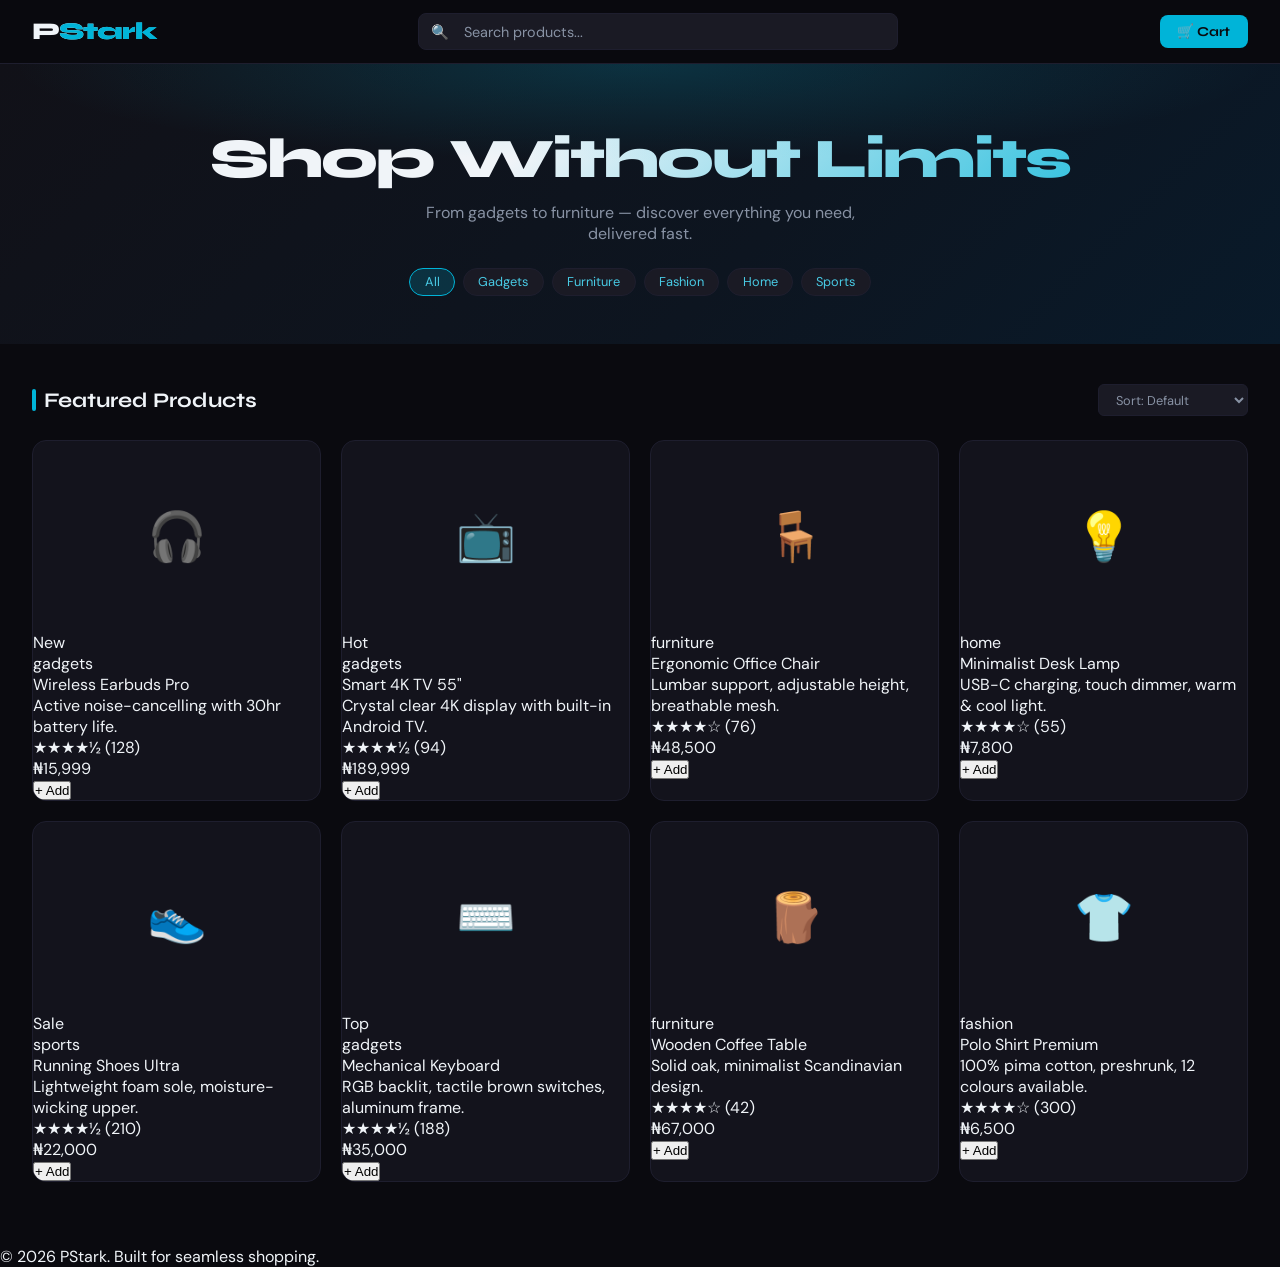
<file: index.html>
<!DOCTYPE html>
<html lang="en">
<head>
  <meta charset="UTF-8" />
  <meta name="viewport" content="width=device-width, initial-scale=1.0"/>
  <title>PStark — Shop Smarter</title>
  <link href="https://fonts.googleapis.com/css2?family=Syne:wght@400;600;700;800&family=DM+Sans:wght@300;400;500&display=swap" rel="stylesheet"/>
  <link rel="stylesheet" href="style.css" />
</head>
<body>

  <!-- ═══════════════════════════════════════
       NAVBAR
  ════════════════════════════════════════ -->
  <nav>
    <div class="logo">P<span>Stark</span></div>

    <div class="nav-center">
      <div class="search-wrap">
        <span class="search-icon">🔍</span>
        <input
          type="text"
          id="searchInput"
          placeholder="Search products..."
          oninput="filterProducts()"
        />
      </div>
    </div>

    <div class="nav-actions">
      <button class="cart-btn" onclick="toggleCart()">
        🛒 Cart
        <span class="cart-badge" id="cartBadge">0</span>
      </button>
    </div>
  </nav>

  <!-- ═══════════════════════════════════════
       HERO
  ════════════════════════════════════════ -->
  <section class="hero">
    <h1>Shop Without Limits</h1>
    <p>From gadgets to furniture — discover everything you need, delivered fast.</p>
    <div class="hero-tags">
      <span class="hero-tag active"    onclick="filterByCategory('all',       this)">All</span>
      <span class="hero-tag"           onclick="filterByCategory('gadgets',   this)">Gadgets</span>
      <span class="hero-tag"           onclick="filterByCategory('furniture', this)">Furniture</span>
      <span class="hero-tag"           onclick="filterByCategory('fashion',   this)">Fashion</span>
      <span class="hero-tag"           onclick="filterByCategory('home',      this)">Home</span>
      <span class="hero-tag"           onclick="filterByCategory('sports',    this)">Sports</span>
    </div>
  </section>

  <!-- ═══════════════════════════════════════
       PRODUCT LISTING
  ════════════════════════════════════════ -->
  <main>
    <div class="section-header">
      <div class="section-title">Featured Products</div>
      <select class="sort-select" onchange="sortProducts(this.value)">
        <option value="default">Sort: Default</option>
        <option value="price-asc">Price: Low → High</option>
        <option value="price-desc">Price: High → Low</option>
        <option value="name">Name A–Z</option>
      </select>
    </div>

    <div class="product-grid" id="productGrid">
      <!-- Products are injected here by app.js -->
    </div>
  </main>

  <!-- ═══════════════════════════════════════
       FOOTER
  ════════════════════════════════════════ -->
  <footer>
    &copy; 2026 <span>PStark</span>. Built for seamless shopping.
  </footer>

  <!-- ═══════════════════════════════════════
       OVERLAY (closes sidebars & modals)
  ════════════════════════════════════════ -->
  <div class="overlay" id="overlay" onclick="closeAll()"></div>

  <!-- ═══════════════════════════════════════
       CART SIDEBAR
  ════════════════════════════════════════ -->
  <div class="cart-sidebar" id="cartSidebar">
    <div class="sidebar-header">
      <div class="sidebar-title">🛒 Your Cart</div>
      <button class="close-btn" onclick="toggleCart()">✕</button>
    </div>

    <div class="cart-items" id="cartItems">
      <!-- Cart items injected by app.js -->
    </div>

    <div class="cart-footer">
      <div class="cart-summary">
        <span class="summary-label">Total</span>
        <span class="summary-total" id="cartTotal">₦0.00</span>
      </div>
      <button class="checkout-btn" id="checkoutBtn" onclick="openPaystackModal()" disabled>
        ⚡ Proceed to Payment
      </button>
    </div>
  </div>

  <!-- ═══════════════════════════════════════
       PAYSTACK CHECKOUT MODAL
  ════════════════════════════════════════ -->
  <div class="modal-wrap" id="paystackModal">
    <div class="modal">

      <button class="modal-close" onclick="closePaystackModal()">✕</button>

      <div class="modal-header">
        <div class="paystack-logo">💳</div>
        <div>
          <div class="modal-title">Paystack Checkout</div>
          <div class="modal-subtitle">Secure payment powered by Paystack</div>
        </div>
      </div>

      <!-- Order summary (populated by app.js) -->
      <div class="order-summary-card" id="orderSummaryCard"></div>

      <!-- Customer details form -->
      <div id="payFormSection">
        <div class="pay-form">
          <input type="text"  id="payName"  placeholder="Full Name" />
          <input type="email" id="payEmail" placeholder="Email Address" />
          <input type="tel"   id="payPhone" placeholder="Phone Number" />
          <button class="pay-btn" onclick="generateAccountNumber()">
            Generate Payment Account
          </button>
        </div>
      </div>

      <!-- Account number display (shown after generation) -->
      <div class="acct-display" id="acctDisplay">
        <div class="acct-bank"   id="acctBank"></div>
        <div class="acct-number" id="acctNumber"></div>
        <div class="acct-name"   id="acctName"></div>
        <div class="acct-amount" id="acctAmount"></div>
        <button class="copy-btn" onclick="copyAcctNumber()">📋 Copy Account Number</button>
        <p class="acct-expire">
          Transfer exact amount. Account expires in
          <span id="acctTimer">30:00</span>
        </p>
      </div>

    </div>
  </div>

  <!-- ═══════════════════════════════════════
       TOAST NOTIFICATION
  ════════════════════════════════════════ -->
  <div class="toast" id="toast"></div>

  <!-- ═══════════════════════════════════════
       JAVASCRIPT (external)
  ════════════════════════════════════════ -->
  <script src="app.js"></script>

</body>
</html>
</file>
<file: style.css>
:root {
  --black: #0a0a0f;
  --black2: #111118;
  --black3: #1a1a24;
  --blue: #00b4d8;
  --blue-light: #48cae4;
  --blue-glow: #00b4d830;
  --blue-mid: #0096c7;
  --white: #f0f4f8;
  --muted: #8892a4;
  --card-bg: #13131c;
  --border: #1e1e2e;
  --success: #06d6a0;
  --danger: #ef476f;
}

*, *::before, *::after { box-sizing: border-box; margin: 0; padding: 0; }

body {
  background: var(--black);
  color: var(--white);
  font-family: 'DM Sans', sans-serif;
  min-height: 100vh;
  overflow-x: hidden;
}


::-webkit-scrollbar { width: 6px; }
::-webkit-scrollbar-track { background: var(--black2); }
::-webkit-scrollbar-thumb { background: var(--blue); border-radius: 3px; }


nav {
  position: sticky; top: 0; z-index: 100;
  background: rgba(10,10,15,0.92);
  backdrop-filter: blur(20px);
  border-bottom: 1px solid var(--border);
  padding: 0 2rem;
  display: flex; align-items: center; justify-content: space-between;
  height: 64px;
  animation: slideDown 0.5s ease;
}

@keyframes slideDown {
  from { transform: translateY(-64px); opacity: 0; }
  to   { transform: translateY(0);     opacity: 1; }
}

.logo {
  font-family: 'Syne', sans-serif;
  font-weight: 800; font-size: 1.5rem;
  letter-spacing: -1px;
  background: linear-gradient(135deg, var(--white) 30%, var(--blue));
  -webkit-background-clip: text;
  -webkit-text-fill-color: transparent;
}
.logo span { color: var(--blue); -webkit-text-fill-color: var(--blue); }

.nav-center {
  display: flex; align-items: center; gap: 0.5rem;
  flex: 1; max-width: 480px; margin: 0 2rem;
}
.search-wrap { position: relative; flex: 1; }
.search-wrap input {
  width: 100%; padding: 0.55rem 1rem 0.55rem 2.8rem;
  background: var(--black3); border: 1px solid var(--border);
  border-radius: 8px; color: var(--white);
  font-family: 'DM Sans', sans-serif;
  font-size: 0.9rem; outline: none;
  transition: border 0.2s, box-shadow 0.2s;
}
.search-wrap input:focus {
  border-color: var(--blue);
  box-shadow: 0 0 0 3px var(--blue-glow);
}
.search-wrap input::placeholder { color: var(--muted); }
.search-icon {
  position: absolute; left: 0.8rem; top: 50%;
  transform: translateY(-50%); color: var(--muted); font-size: 0.9rem;
}

.nav-actions { display: flex; align-items: center; gap: 1rem; }
.cart-btn {
  position: relative; background: var(--blue); color: var(--black);
  border: none; border-radius: 8px; padding: 0.5rem 1.1rem;
  font-family: 'Syne', sans-serif; font-weight: 700; font-size: 0.85rem;
  cursor: pointer; transition: background 0.2s, transform 0.1s;
  display: flex; align-items: center; gap: 0.4rem;
}
.cart-btn:hover { background: var(--blue-light); transform: translateY(-1px); }

.cart-badge {
  position: absolute; top: -6px; right: -6px;
  background: var(--danger); color: #fff; border-radius: 50%;
  width: 18px; height: 18px; font-size: 0.65rem; font-weight: 700;
  align-items: center; justify-content: center;
  display: none;
}
.cart-badge.show {
  display: flex;
  animation: pop 0.3s cubic-bezier(0.36, 0.07, 0.19, 0.97);
}
@keyframes pop {
  0%, 100% { transform: scale(1); }
  50%       { transform: scale(1.4); }
}


.hero {
  background: linear-gradient(135deg, var(--black2) 0%, #0d1520 60%, #091a2a 100%);
  padding: 4rem 2rem 3rem;
  text-align: center;
  position: relative; overflow: hidden;
  animation: fadeIn 0.7s ease;
}
.hero::before {
  content: ''; position: absolute; inset: 0;
  background: radial-gradient(ellipse 70% 50% at 50% 0%, var(--blue-glow), transparent 70%);
  pointer-events: none;
}
.hero h1 {
  font-family: 'Syne', sans-serif; font-weight: 800;
  font-size: clamp(2rem, 5vw, 3.5rem);
  line-height: 1.1; letter-spacing: -2px;
  background: linear-gradient(135deg, var(--white) 40%, var(--blue));
  -webkit-background-clip: text; -webkit-text-fill-color: transparent;
  margin-bottom: 0.75rem;
}
.hero p { color: var(--muted); font-size: 1rem; max-width: 480px; margin: 0 auto 1.5rem; }
.hero-tags { display: flex; gap: 0.5rem; justify-content: center; flex-wrap: wrap; }
.hero-tag {
  background: var(--black3); border: 1px solid var(--border);
  color: var(--blue-light); padding: 0.3rem 0.9rem;
  border-radius: 20px; font-size: 0.8rem;
  cursor: pointer; transition: all 0.2s;
}
.hero-tag:hover,
.hero-tag.active { background: var(--blue-glow); border-color: var(--blue); }


main { max-width: 1280px; margin: 0 auto; padding: 2.5rem 2rem 4rem; }

.section-header {
  display: flex; align-items: center; justify-content: space-between;
  margin-bottom: 1.5rem;
}
.section-title {
  font-family: 'Syne', sans-serif; font-weight: 700; font-size: 1.3rem;
  display: flex; align-items: center; gap: 0.5rem;
}
.section-title::before {
  content: ''; display: inline-block; width: 4px; height: 22px;
  background: var(--blue); border-radius: 2px;
}
.sort-select {
  background: var(--black3); border: 1px solid var(--border);
  color: var(--muted); padding: 0.35rem 0.8rem; border-radius: 6px;
  font-family: 'DM Sans', sans-serif; font-size: 0.8rem;
  outline: none; cursor: pointer;
}


.product-grid {
  display: grid;
  grid-template-columns: repeat(auto-fill, minmax(230px, 1fr));
  gap: 1.25rem;
}


.product-card {
  background: var(--card-bg);
  border: 1px solid var(--border);
  border-radius: 14px; overflow: hidden;
  transition: transform 0.25s, border-color 0.25s, box-shadow 0.25s;
  animation: fadeUp 0.5s ease both;
  display: flex; flex-direction: column;
}
.product-card:hover {
  transform: translateY(-5px);
  border-color: var(--blue);
  box-shadow: 0 8px 32px var(--blue-glow);
}

@keyframes fadeUp {
  from { opacity: 0; transform: translateY(20px); }
  to   { opacity: 1; transform: translateY(0); }
}
@keyframes fadeIn {
  from { opacity: 0; }
  to   { opacity: 1; }
}

.card-img {
  width: 100%; aspect-ratio: 4 * \u2500\u2500\u2500 EMPTY  ERROR STATE \u2500\u2500\u2500 * -1; text-align: center;
  padding: 4rem 2rem; color: var(--muted);
}
.state-box .icon { font-size: 3rem; margin-bottom: 1rem; }
.state-box p { font-size: 0.9rem; line-height: 1.6; max-width: 360px; margin: 0 auto; }
.state-box code {
  background: var(--black3); border: 1px solid var(--border);
  color: var(--blue-light); padding: 0.15rem 0.5rem;
  border-radius: 4px; font-size: 0.8rem;
}
.endpoint-hint {
  background: var(--black3); border: 1px solid var(--border);
  border-radius: 10px; padding: 1.25rem;
  text-align: left; max-width: 500px; margin: 1.5rem auto 0;
}
.endpoint-hint h4 {
  font-family: 'Syne', sans-serif; font-size: 0.85rem;
  color: var(--white); margin-bottom: 0.75rem;
}
.endpoint-hint pre {
  background: var(--black); border-radius: 6px; padding: 0.75rem;
  font-size: 0.72rem; color: var(--blue-light);
  overflow-x: auto; line-height: 1.7;
}


.overlay {
  position: fixed; inset: 0; background: rgba(0,0,0,0.6);
  z-index: 200; opacity: 0; pointer-events: none; transition: opacity 0.3s;
}
.overlay.open { opacity: 1; pointer-events: all; }


.cart-sidebar {
  position: fixed; top: 0; right: 0; bottom: 0; width: 380px; max-width: 100vw;
  background: var(--black2); border-left: 1px solid var(--border);
  z-index: 201; transform: translateX(100%);
  transition: transform 0.35s cubic-bezier(0.4, 0, 0.2, 1);
  display: flex; flex-direction: column;
}
.cart-sidebar.open { transform: translateX(0); }

.sidebar-header {
  padding: 1.25rem 1.5rem; border-bottom: 1px solid var(--border);
  display: flex; align-items: center; justify-content: space-between;
}
.sidebar-title { font-family: 'Syne', sans-serif; font-weight: 700; font-size: 1.1rem; }
.close-btn {
  background: var(--black3); border: 1px solid var(--border);
  color: var(--muted); width: 32px; height: 32px; border-radius: 6px;
  cursor: pointer; font-size: 1rem;
  display: flex; align-items: center; justify-content: center;
  transition: color 0.2s, border-color 0.2s;
}
.close-btn:hover { color: var(--white); border-color: var(--blue); }

.cart-items {
  flex: 1; overflow-y: auto; padding: 1rem 1.5rem;
  display: flex; flex-direction: column; gap: 0.75rem;
}

.cart-item {
  background: var(--card-bg); border: 1px solid var(--border);
  border-radius: 10px; padding: 0.85rem;
  display: flex; gap: 0.85rem; align-items: center;
  animation: fadeUp 0.3s ease;
}
.cart-item-img {
  width: 56px; height: 56px; border-radius: 7px;
  background: var(--black3);
  display: flex; align-items: center; justify-content: center;
  font-size: 1.4rem; flex-shrink: 0; overflow: hidden;
}
.cart-item-img img { width: 100%; height: 100%; object-fit: cover; }
.cart-item-info { flex: 1; min-width: 0; }
.cart-item-name {
  font-family: 'Syne', sans-serif; font-weight: 600; font-size: 0.85rem;
  white-space: nowrap; overflow: hidden; text-overflow: ellipsis;
}
.cart-item-price { color: var(--blue-light); font-size: 0.8rem; margin-top: 0.15rem; }

.qty-controls { display: flex; align-items: center; gap: 0.4rem; margin-top: 0.5rem; }
.qty-btn {
  width: 24px; height: 24px; border-radius: 5px;
  background: var(--black3); border: 1px solid var(--border);
  color: var(--white); cursor: pointer; font-size: 0.85rem;
  display: flex; align-items: center; justify-content: center;
  transition: background 0.2s;
}
.qty-btn:hover { background: var(--blue); color: var(--black); border-color: var(--blue); }
.qty-val { font-size: 0.85rem; font-weight: 600; min-width: 20px; text-align: center; }
.remove-item {
  background: none; border: none; color: var(--muted);
  cursor: pointer; font-size: 0.9rem; padding: 0.25rem;
  border-radius: 4px; transition: color 0.2s;
}
.remove-item:hover { color: var(--danger); }

.cart-empty {
  flex: 1; display: flex; flex-direction: column;
  align-items: center; justify-content: center;
  color: var(--muted); gap: 0.75rem; padding: 2rem;
}
.cart-empty .icon { font-size: 3rem; }
.cart-empty p { font-size: 0.85rem; text-align: center; }

.cart-footer {
  padding: 1.25rem 1.5rem; border-top: 1px solid var(--border);
  display: flex; flex-direction: column; gap: 0.75rem;
}
.cart-summary { display: flex; justify-content: space-between; align-items: center; }
.summary-label { color: var(--muted); font-size: 0.85rem; }
.summary-total {
  font-family: 'Syne', sans-serif; font-weight: 700;
  font-size: 1.2rem; color: var(--blue-light);
}
.checkout-btn {
  width: 100%; padding: 0.85rem; background: var(--blue);
  color: var(--black); border: none; border-radius: 10px;
  font-family: 'Syne', sans-serif; font-weight: 700; font-size: 0.95rem;
  cursor: pointer; transition: background 0.2s, transform 0.1s;
  display: flex; align-items: center; justify-content: center; gap: 0.5rem;
}
.checkout-btn:hover    { background: var(--blue-light); transform: translateY(-1px); }
.checkout-btn:disabled { opacity: 0.4; cursor: not-allowed; transform: none; }


.modal-wrap {
  position: fixed; inset: 0; z-index: 300;
  background: rgba(0,0,0,0.75);
  display: flex; align-items: center; justify-content: center;
  opacity: 0; pointer-events: none; transition: opacity 0.3s;
  padding: 1rem;
}
.modal-wrap.open { opacity: 1; pointer-events: all; }

.modal {
  background: var(--black2); border: 1px solid var(--border);
  border-radius: 18px; padding: 2rem; width: 100%; max-width: 440px;
  transform: scale(0.9);
  transition: transform 0.3s cubic-bezier(0.34, 1.56, 0.64, 1);
  position: relative;
}
.modal-wrap.open .modal { transform: scale(1); }

.modal-header { display: flex; align-items: center; gap: 0.75rem; margin-bottom: 1.5rem; }
.paystack-logo {
  background: linear-gradient(135deg, var(--blue), #0096c7);
  width: 40px; height: 40px; border-radius: 10px;
  display: flex; align-items: center; justify-content: center; font-size: 1.2rem;
}
.modal-title { font-family: 'Syne', sans-serif; font-weight: 700; font-size: 1.1rem; }
.modal-subtitle { color: var(--muted); font-size: 0.8rem; margin-top: 0.1rem; }

.modal-close {
  position: absolute; top: 1.25rem; right: 1.25rem;
  background: var(--black3); border: 1px solid var(--border); color: var(--muted);
  width: 30px; height: 30px; border-radius: 6px; cursor: pointer;
  display: flex; align-items: center; justify-content: center; transition: color 0.2s;
}
.modal-close:hover { color: var(--white); }

.order-summary-card {
  background: var(--black3); border: 1px solid var(--border);
  border-radius: 10px; padding: 1rem; margin-bottom: 1.25rem;
}
.order-row {
  display: flex; justify-content: space-between;
  font-size: 0.85rem; margin-bottom: 0.5rem;
</file>
